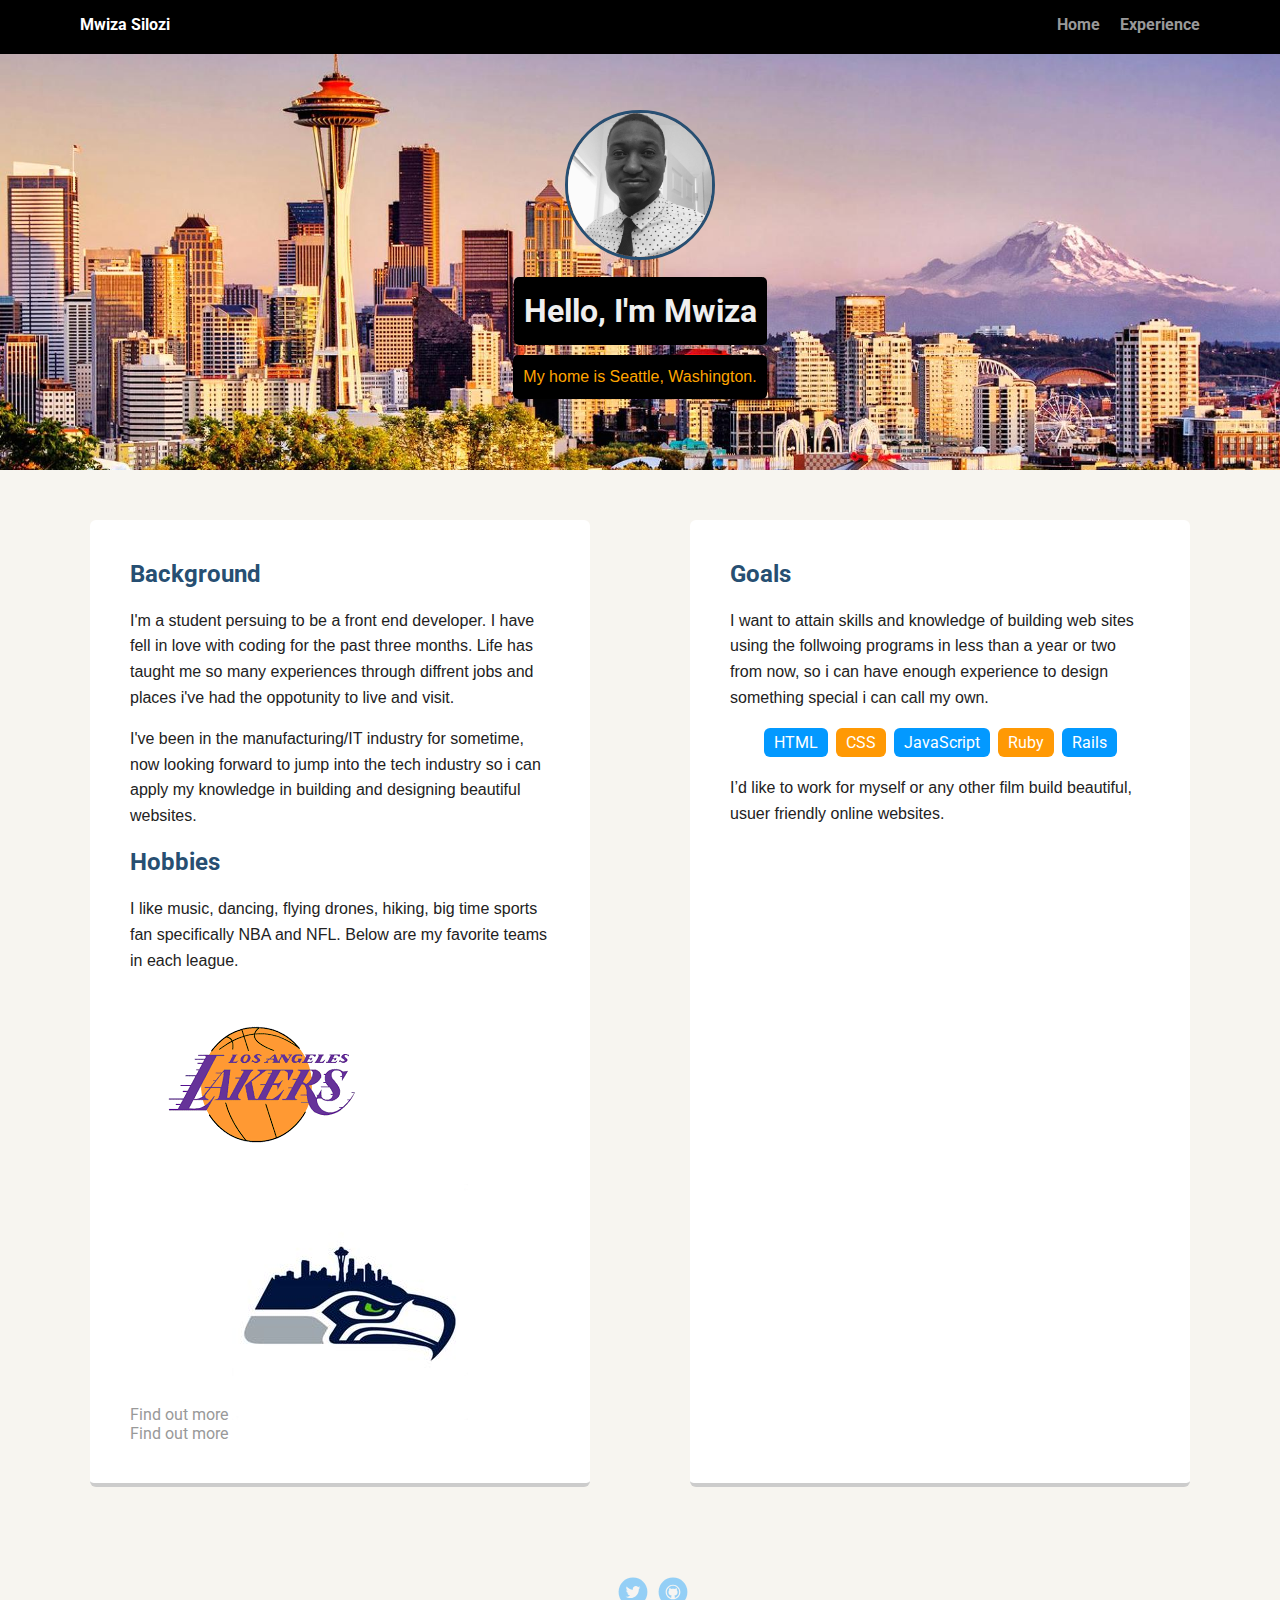
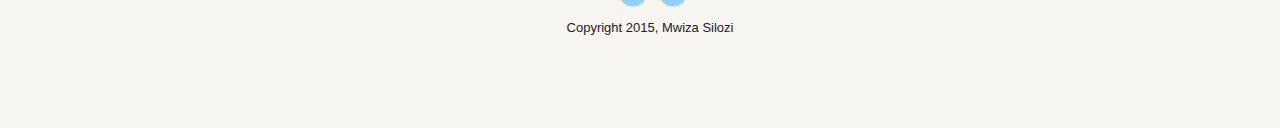
<file: index.html>
<!doctype html>
<html lang="en">
<head>
  <meta charset="utf-8">
  <title>Mwiza Silozi's Profile</title>
  <meta name="viewport" content="width=device-width, initial-scale=1.0">
  <link rel="stylesheet" href="styles.css">
  <link href="https://fonts.googleapis.com/css?family=Muli%7CRoboto:400,300,500,700,900" rel="stylesheet"></head>
  <body>

    <div class="main-nav">
        <ul class="nav">
          <li class="name">Mwiza Silozi</li>
          <li><a href="index.html">Home</a></li>
          <li><a href="exp.html">Experience</a></li>
        </ul>
    </div>

    <header>
      <img src="images/mwiza.jpg" alt="picture of myself" class="profile-image">
      <h1 class="tag name">Hello, I'm Mwiza</h1>
      <p class="tag location">My home is Seattle, Washington.</p>
    </header>

    <main class="flex">
      <div class="card">
        <h2>Background</h2>
          <p>I'm a student persuing to be a front end developer. I have fell in love with coding for the past three months.
          Life has taught me so many experiences through diffrent jobs and places i've had the oppotunity to live and visit.</p>
          <p>I've been in the manufacturing/IT industry for sometime, now looking forward to jump into the tech industry so i can apply my knowledge in building and designing
          beautiful websites.</p>

          <h2>Hobbies</h2>
            <p>I like music, dancing, flying drones, hiking, big time sports fan specifically NBA and NFL.
             Below are my favorite teams in each league.</p>
          <img src="images/lakers.png" alt="lakers Logo" class="Lakers-image">
          <a target="_blank" href="https://www.nba.com/lakers/?tmd"><br>Find out more</a>
          <img src="images/seahawks.jpg" alt="Seahawks logo">
          <a target="_blank" href="https://proshop.seahawks.com"><br>Find out more</a>
  </div>

      <div class="card">
        <h2>Goals</h2>
        <p>I want to attain skills and knowledge of building web sites using the follwoing programs
          in less than a year or two from now, so i can have enough experience to design something special i can call my own.</p>
        <ul class="skills">
          <li>HTML</li>
          <li>CSS</li>
          <li>JavaScript</li>
          <li>Ruby</li>
          <li>Rails</li>
        </ul>
        <p>I’d like to work for myself or any other film build beautiful, usuer friendly online websites.</p>
      </div>

    </main>
    <footer>
      <ul>
        <li><a target="_blank" href="https://twitter.com/BallerFromTheZ" class="social twitter">Twitter</a></li>
        <li><a target="_blank" href="https://github.com/mwizasilozi" class="social github">Github</a></li>
      </ul>
      <p class="copyright">Copyright 2015, Mwiza Silozi</p>
    </footer>
  </body>
  </html>
</file>
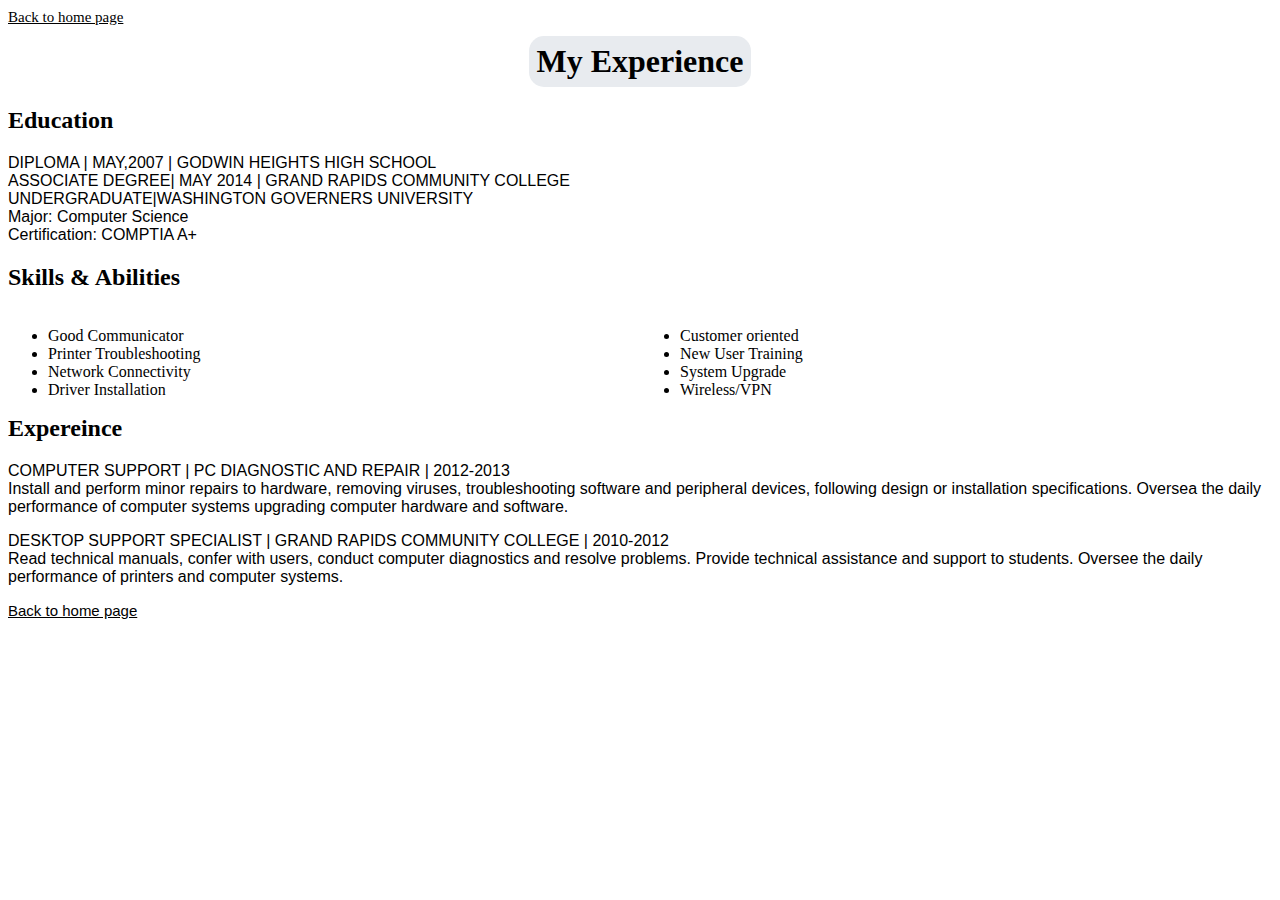
<file: exp.html>
<!doctype html>
<html lang="en">
<head>
  <meta charset="utf-8">
  <title>Interests</title>
  <meta name="viewport" content="width=device-width, initial-scale=1.0">
  <link rel="stylesheet" href="styles1.css">
</head>

  <body>
    <div>
      <a class="lined" href=index.html>Back to home page</a>
    </div>
<div>
  <header>
    <h1 class="tag" >My Experience</h1>
  </header>
</div>
<main>
    <div>
      <h2>Education</h2>
      <p>DIPLOMA | MAY,2007 | GODWIN HEIGHTS HIGH SCHOOL<br>

         ASSOCIATE DEGREE| MAY 2014 | GRAND RAPIDS COMMUNITY COLLEGE<br>

         UNDERGRADUATE|WASHINGTON GOVERNERS UNIVERSITY<br>
         Major: Computer Science<br>
         Certification: COMPTIA A+ </p>
    </div>

       <div>
         <h2>Skills &AMP; Abilities</h2>
       </div>

       <div style="float: left; color: black; width: 50%;">
       <ul>
           <li>Good Communicator</li>
           <li>Printer Troubleshooting</li>
           <li>Network Connectivity</li>
           <li>Driver Installation</li>
         </ul>
       </div>

       <div style="float: right; color: black; width: 50%;">
           <ul>
            <li>Customer oriented</li>
            <li>New User Training</li>
            <li>System Upgrade</li>
            <li>Wireless/VPN</li>
           </ul>
        </div>

        <div>
          <h2>Expereince</h2>
          <p>COMPUTER SUPPORT | PC DIAGNOSTIC AND REPAIR | 2012-2013 <br>
           Install and perform minor repairs to hardware, removing viruses,
           troubleshooting software and peripheral devices, following design or installation specifications.
           Oversea the daily performance of computer systems upgrading computer hardware and software.<br>

          <p>DESKTOP SUPPORT SPECIALIST | GRAND RAPIDS COMMUNITY COLLEGE | 2010-2012<br>
              Read technical manuals, confer with users, conduct computer diagnostics and resolve problems.
              Provide technical assistance and support to students. Oversee the daily performance of printers and computer systems.</p>
         </div>
</main>

      <footer>
        <p><a class="lined" href=index.html>Back to home page</a></p>
      </footer>
  </body>
  </html>
</file>
<file: styles.css>
/* Global Layout Set-up */
* {
  box-sizing: border-box;
}

body {
  margin: 0;
  padding: 0;
  text-align: center;
  font-family: 'Roboto', sans-serif;
  color: #222;
  background: #f7f5f0;
}
/* Link Styles */

a {
  text-decoration: none;
  color: #999;
}
a:hover {
  color: orange;
}

/* Section Styles */

.main-nav {
  width: 100%;
  background: black;
  min-height: 30px;
  padding: 10px;
  position: fixed;
  text-align: center;
}
.nav {
  display: flex;
  justify-content: space-around;
  font-weight: 700;
  list-style-type: none;
  margin: 0 auto;
  padding: 0;
}

.nav .name {
    display: block;
    margin-right: auto;
    color: white;
}
.nav li {
  padding: 5px 10px 10px 10px;
}
.nav a {
  transition: all .5s;
}
.nav a:hover {
  color: white;
}

header {
  text-align: center;
  background: url('images/seattle.jpg') no-repeat top center ;
  background-size: cover;
  overflow: hidden;
  padding-top: 60px;
}
header {
  line-height: 1.5;
}

header .profile-image {
  margin-top: 50px;
  width: 150px;
  height: 150px;
  border-radius: 50%;
  border: 3px solid #274f72;
  transition: all .50s;
}
p {
  font-family: Arial, Helvetica, sans-serif;
}

h2 {
  color:#274f72
}

header .profile-image:hover {
  transform: scale(1.2) rotate(5deg);
}
.tag {
  background-color: black;
  color: #efefef;
  padding: 10px;
  border-radius: 5px;
  display: table;
  margin: 10px auto;
}
.location {
  background-color: black;
  color: orange;
}
.card {
  margin: 30px;
  padding: 20px 40px 40px;
  max-width: 500px;
  text-align: left;
  background: #fff;
  border-bottom: 4px solid #ccc;
  border-radius: 6px;
  transition: all .5s;
}
.card:hover {
  border-color: orange;
}

ul.skills {
  padding: 0;
  text-align: center;
}

.skills li {
  border-radius: 6px;
  display: inline-block;
  background: #ff9904;
  color: white;
  padding: 5px 10px;
  margin: 2px;
}

.skills li:nth-child(odd) {
  background: #0399ff;
}

footer {
  width: 100%;
  min-height: 30px;
  padding: 20px 0 40px 20px;
}

footer .copyright {
  top: -8px;
  font-size: 13px;
}

footer ul {
  list-style-type: none;
  margin: 0;
  padding: 0;
}

footer ul li {
  display: inline-block;
}

a.social {
  display: inline-block;
  text-indent: -9999px;
  margin-left: 5px;
  width: 30px;
  height: 30px;
  background-size: 30px 30px;
  opacity: .4;
  transition: all .5s;
}
a.twitter {
  background-image: url(images/twitter.svg);
}
a.linkedin {
  background-image: url(images/linkedin.svg);
}
a.github {
  background-image: url(images/github.svg);
}
a.social:hover {
  opacity: 1;
}
.clearfix {
  clear: both;
}

/* Styles for larger screens */
@media screen and (min-width: 720px) {

  .flex {
      display: -ms-flexbox;      /* TWEENER - IE 10 */
      display: flex;
      max-width: 1200px;
      -ms-flex-pack: distribute;
      justify-content: space-around;
      margin: 0 auto;
  }

  header {
    min-height: 470px;
  }

  .nav {
    max-width: 1200px;
    padding: 0 30px;
  }


  main {
    padding-top: 20px;
  }

  main p {
    line-height: 1.6em;
  }

  footer {
    font-size: 1.3em;
    max-width: 1200px;
    margin: 40px auto;
  }

}
</file>
<file: styles1.css>
/* Hobbies layout-setup */
li a {
  color: blue;
  text-align: right;
  font-style: normal;
  font-size: 50px;
  text-decoration: none;
}

h1 {
  text-align: center;
}

p {
  color: black;
  font-family: Arial, Helvetica, sans-serif;
}

.tag {
    background-color: #e8ebef;
    color: black;
    padding: 7px;
    border-radius: 15px;
    display: table;
    margin: 10px auto;
}

.lined {
  font-size: 15px;
  text-align: left;
  color: black;
  }
</file>
